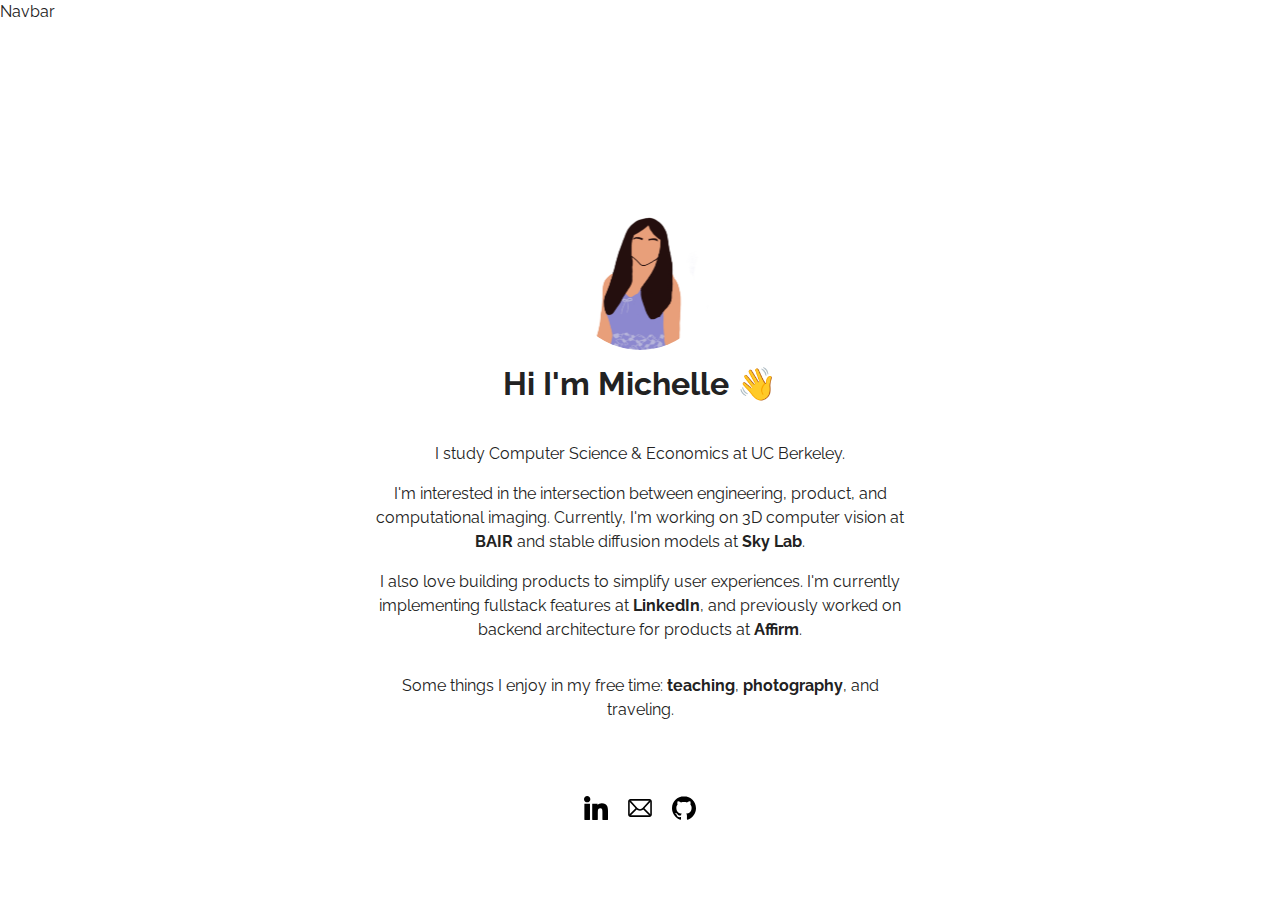
<file: index.html>
<!DOCTYPE html>
<html lang="en">
  <head>
    <meta charset="UTF-8" />
    <meta http-equiv="X-UA-Compatible" content="IE=edge" />
    <meta name="viewport" content="width=device-width, initial-scale=1.0" />
    <!-- Primary Meta Tags -->
    <title>Portfolio Template - Open source</title>
    <meta name="title" content="Portfolio Template - Open source" />
    <meta
      name="description"
      content="Build or customize your portfolio website using this super easy template. Free to use if you are a member of the community or a contributor to this project"
    />

    <!-- Open Graph / Facebook -->
    <meta property="og:type" content="website" />
    <meta
      property="og:url"
      content="https://github.com/CommunityPro/portfolio-html"
    />
    <meta property="og:title" content="Portfolio Template - Open source" />
    <meta
      property="og:description"
      content="Build or customize your portfolio website using this super easy template. Free to use if you are a member of the community or a contributor to this project"
    />
    <meta
      property="og:image"
      content="https://user-images.githubusercontent.com/62628408/150613011-b78a7f5a-0af1-4312-aab0-0022e7258693.png"
    />

    <!-- Twitter -->
    <meta property="twitter:card" content="summary_large_image" />
    <meta
      property="twitter:url"
      content="https://github.com/CommunityPro/portfolio-html"
    />
    <meta property="twitter:title" content="Portfolio Template - Open source" />
    <meta
      property="twitter:description"
      content="Build or customize your portfolio website using this super easy template. Free to use if you are a member of the community or a contributor to this project"
    />
    <meta
      property="twitter:image"
      content="https://user-images.githubusercontent.com/62628408/150613011-b78a7f5a-0af1-4312-aab0-0022e7258693.png"
    />

    <!-- Link -->
    <link
      rel="apple-touch-icon"
      sizes="180x180"
      href="assets/favicon/apple-touch-icon.png"
    />
    <link
      rel="icon"
      type="image/png"
      sizes="16x16"
      href="/assets/favicon/favicon-16x16.png"
    />
    <link
      rel="icon"
      type="image/png"
      sizes="32x32"
      href="assets/favicon/favicon-32x32.png"
    />
    <link
      rel="icon"
      type="image/png"
      sizes="192x192"
      href="assets/favicon/android-chrome-192x192.png"
    />
    <link
      rel="icon"
      type="image/png"
      sizes="512x512"
      href="assets/favicon/android-chrome-512x512.png"
    />
    <link rel="icon" type="image/x-icon" href="assets/favicon/favicon.ico" />
    <link rel="manifest" href="assets/favicon/site.webmanifest" />
    <link
      rel="stylesheet"
      href="https://use.fontawesome.com/releases/v5.15.4/css/all.css"
      integrity="sha384-DyZ88mC6Up2uqS4h/KRgHuoeGwBcD4Ng9SiP4dIRy0EXTlnuz47vAwmeGwVChigm"
      crossorigin="anonymous"
    />
    <link rel="stylesheet" href="css/style.css" />
    <link rel="stylesheet" href="css/utilities.css" />
  </head>
  <body>
    <header id="hero">
      Navbar
      <nav class="navbar">
        <div class="container">
          <!-- Logo -->
          <!-- <h1 id="logo">
            <a href="https://github.com/CommunityPro/portfolio-html"
              ><img src="./assets/logo.png" alt="Your Logo"
            /></a>
          </h1> -->
          <!-- Navbar links -->
          <ul class="nav-menu">
            <!-- <li><a class="nav-link" href="#projects">PROJECTS</a></li>
            <li><a class="nav-link" href="#">CONTACT</a></li>
            <li><a class="nav-link" href="#">BlOG</a></li> -->
            <li>
              <!-- <a
                class="nav-link btn btn-primary"
                href="https://github.com/CommunityPro/portfolio-html"
                >RESUME <i class="fas fa-arrow-right"></i
              ></a> -->
            </li>

            <!-- Toggle switch
            <div class="theme-switch">
              <input type="checkbox" id="switch" />
              <label class="toggle-icons" for="switch">
                <img class="moon" src="assets/moon.svg" />
                <img class="sun" src="assets/sun.svg" />
              </label>
            </div> -->
            <!-- Hamburger menu -->
          </ul>
          <!-- <div class="hamburger">
            <span class="bar"></span>
            <span class="bar"></span>
            <span class="bar"></span>
          </div> -->
        </div>
      </nav>

      <div>
        <section class="header-container">
          <img
            class="profile-image"
            src="assets/profile-img-2.png"
            alt=""
          />
          <h1>Hi I'm Michelle &#128075 </h1>
  
          
  
            <div class="content-text">
  
              <p>
                I study Computer Science & Economics at UC Berkeley.
            </p>
            <p>
                I'm interested in the intersection between engineering, product, and computational imaging. 
                Currently, I'm working on 3D computer vision at
                <a href="https://bair.berkeley.edu/" target="_blank"><strong>BAIR</strong></a> and stable diffusion models at 
                <a href="https://sky.cs.berkeley.edu/" target="_blank"><strong>Sky Lab</strong></a>.
                
                
                <p>I also love building products to simplify user experiences. I'm currently implementing fullstack features at <a href="https://www.linkedin.com/" target="_blank"><strong>LinkedIn</strong></a>, and previously worked on backend architecture for products at
                  <a href="https://www.affirm.com/" target="_blank"><strong>Affirm</strong></a>.</p>
                
            </p>
            <p>
                Some things I enjoy in my free time:
                <a href="https://c88c.org/sp24/staff.html" target="_blank"><strong>teaching</strong></a>, 
                <a href="https://michelle-photography.my.canva.site/photo" target="_blank"><strong>photography</strong></a>, and traveling.
            </p>
          </div>
  
          <!-- <p>
            You can contact me/stalk my socials below:
        </p> -->
          </div>
        </section>
      </div>
      
      
    </header>
    <body>
      <div class="container">
        <div class="social">
            <a href="https://www.linkedin.com/in/michellechen89/" target="_blank">
                <img src="./assets/linkedin-icon.svg" alt="Linkedin" />
            </a>   
            <a href="mailto:mjiahui.chen@gmail.com" target="_blank">
                <img src="./assets/gmail-icon.svg" alt="Gmail">
            </a>   
            <a href="https://github.com/mich889" target="_blank">
                <img src="./assets/github-icon.svg" alt="GitHub" />
            </a> 
            <!-- <a href="https://github.com/mich889" target="_blank">
              <img src="./assets/resume.svg" alt="Resume" />
          </a>          -->
        </div>
    </div>
    
  </body>
</html>
</file>
<file: css/style.css>
/* This is the required project styling. Will contain essential CSS styles like:
   * Flex property
   * Grid layout
   * Cards and sections
*/

@import url(https://fonts.googleapis.com/css?family=Raleway:100,200,300,regular,500,600,700,800,900,100italic,200italic,300italic,italic,500italic,600italic,700italic,800italic,900italic);

/* variables */
:root {
  /* Colors */
  --primary-color: #ffcd42;
  --secondary-color: #ffd35c;
  --bg-primary: #ffffff;
  --text-color: #222222;
  --text-color-two: #ffffff;
  --bg-secondary: #000000;
  --card-background: #f4f4f4;
  --bg-secondary-two: #111111;

  --shadow: 0 10px 40px rgba(0, 0, 0, 0.2);

  /* Font Weight */
  --weight-small: 300;
  --weight-semibold: 600;
  --weight-bold: 800;

  /* Max width */
  --width-small: 600px;
  --width-medium: 1100px;
  --width-large: 1300px;
}

[data-theme="dark"] {
  --primary-color: #ffcd42;
  --secondary-color: #ffd35c;
  --bg-primary: #000000;
  --text-color: #ffffff;
  --text-color-two: #222222;
  --bg-secondary: #ffffff;
  --card-background: #111111;
  --bg-secondary-two: #f4f4f4;
  --shadow: 0 2px 10px rgba(95, 95, 95, 0.2);
}

html {
  font-size: 100%;
  scroll-behavior: smooth;
}

/* Reset default styling */
* {
  margin: 0;
  padding: 0;
  box-sizing: border-box;
}

ul {
  list-style: none;
}

a {
  text-decoration: none;
  color: var(--text-color);
}

/* Main styling */
body {
  background: var(--bg-primary);
  color: var(--text-color);
  font-family: "Raleway", sans-serif;
  line-height: 1.5;
}

/* Navbar */
.nav-menu {
  display: flex;
  align-items: center;
  justify-content: flex-start;
  position: absolute;
  top: 20px;
  left: 350px;
  margin: 0;
  padding: 0;
  list-style: none;
}

.nav-menu li {
  margin: 0; /* Remove extra spacing around list items */
  padding: 0; /* Remove default padding */
}

.nav-link {
  display: inline-block;
  padding: 10px 10px; /* Add padding around each nav link */
  font-size: 0.8rem;
  font-weight: var(--weight-semibold);
  text-decoration: none; /* Remove underline */
  color: var(--text-primary); /* Use a variable for text color */
  transition: background-color 0.3s ease; /* Optional: Add a hover effect */
}

/* hamburger */
.hamburger {
  margin-bottom: 0.1rem;
  display: none;
}

.bar {
  display: block;
  width: 23px;
  height: 3px;
  margin: 4px auto;
  transition: all 0.3s ease-in-out;
  border-radius: 30px;
  background-color: var(--bg-secondary);
}

/* Hero section */
.header-container {
  display: flex;
  flex-direction: column;
  align-items: center;
  text-align: center;
  padding: 2rem 1rem;
  max-width: 800px;
  margin: 0 auto;
}

/* Profile image bounce animation */
.profile-image {
  width: 150px;
  height: 150px;
  object-fit: cover;
  border-radius: 50%;
  animation: bounce 1s infinite alternate;
  margin-bottom: 10px;
}

@keyframes bounce {
  from {
    transform: translateY(0px);
  }
  to {
    transform: translateY(-10px);
  }
}

.header-container h1 {
  margin-bottom: 10px;
}

.content-text {
  max-width: 600px;
  margin: 0 auto;
  padding: 0 20px;
  text-align: center;
}

.content-text p {
  margin-bottom: 8px;
}

.content-text ul, .content-text ol {
  display: inline-block;
  text-align: left;
  margin: 18px auto 18px auto;
  padding-left: 0;
}

.content-text li {
  margin-bottom: 0.01em; 
  padding-left: 0;
  text-align: left;
}

@media (max-width: 768px) {
  .header-container {
    padding: 1rem;
  }
  
  .profile-image {
    width: 120px;
    height: 120px;
  }
  
  .content-text {
    padding: 0 15px;
  }
  
  .content-text li {
    padding-left: 20px;
  }
}

.division {
  width: 100%;
  height: 2px;
  background-color: var(--card-background);
  margin: 5.5rem 0;
}

/* Projects */
#projects {
  display: flex;
  flex-direction: column;
  margin: 2rem auto 5rem;
}

#projects .btn {
  align-self: center;
  margin: 2rem 0;
}

.project-container {
  display: flex;
  flex-direction: column;
  gap: 2rem; /* Moderate vertical gap between projects */
  width: 100%;
  max-width: 800px;
  margin: 0 auto;
  padding: 20px 0;
  box-sizing: border-box;
}

.project {
  display: flex;
  align-items: center; /* Vertically center text with image */
  background: var(--bg-primary);
  border-radius: 8px;
  overflow: hidden;
  padding: 0;
}

.project-image {
  width: 320px;
  height: 200px;
  object-fit: cover;
  border-radius: 10px;
  margin-right: 32px;
  flex-shrink: 0;
}

.project-description {
  flex: 1;
  padding: 0;
  margin: 0;
}

.project-description h1 {
  margin-top: 0;
  margin-bottom: 0.5rem;
}

@media (max-width: 900px) {
  .project-container {
    max-width: 98vw;
    padding: 10px 0;
  }
  .project-image {
    width: 220px;
    height: 140px;
    margin-right: 16px;
  }
}

@media (max-width: 600px) {
  .project {
    flex-direction: column;
    align-items: flex-start;
  }
  .project-image {
    width: 100%;
    height: 180px;
    margin-right: 0;
    margin-bottom: 12px;
  }
}

/* Footer */
#footer {
  background: #111111;
}

#footer .container {
  display: flex;
  flex-direction: column;
  align-items: center;
  justify-content: center;
  color: #ffffff;
  min-height: 160px;
  text-align: center;
  border: 2px solid #000;
}

#footer a {
  font-size: 0.8rem;
  color: #fff;
}

a:hover {
  opacity: 0.6;
}

/* Social links */
.social {
  display: flex;
  justify-content: center;
  align-items: center;
  gap: 20px;
  margin-top: 10px;
  margin-bottom: 0;
  padding: 0;
}

.social img {
  width: 24px;
  height: 24px;
  transition: opacity 0.3s ease;
}

@media (max-width: 768px) {
  .social {
    gap: 15px;
  }
  
  .social img {
    width: 20px;
    height: 20px;
  }
}

/* Responsiveness */
@media (max-width: 1000px) {
  .project {
    display: grid;
    grid-template-columns: repeat(2, 1fr);
  }
}

@media (max-width: 670px) {
  .navbar .nav-menu {
    position: absolute;
    left: 50%;
    transform: translateX(-50%);
    top: 20px;
    flex-direction: row;
    width: auto;
    padding: 0;
    align-items: center;
  }

  .navbar .btn {
    margin: 0;
  }

  .nav-menu {
    position: absolute;
    left: 50%;
    transform: translateX(-50%);
    top: 20px;
  }
  
  .nav-menu li {
    margin: 0;
    padding: 0;
  }
  
  .nav-menu .nav-link {
    font-size: 0.8rem;
    margin: 0;
    padding: 0 0.5rem; 
  }
  
  .nav-menu .btn {
    width: auto;
    text-align: center;
    margin-top: 0;
  }  
  
  .hamburger {
    display: block;
    cursor: pointer;
    padding: 0.2rem 0.4rem;
  }

  .hamburger.active {
    border: 1px dotted gray;
  }

  .hamburger.active .bar:nth-child(2) {
    opacity: 0;
  }

  .hamburger.active .bar:nth-child(1) {
    transform: translateY(6px) rotate(45deg);
  }

  .hamburger.active .bar:nth-child(3) {
    transform: translateY(-8px) rotate(-45deg);
  }
}

.container {
  display: flex;
  justify-content: space-around; /* Or 'space-between' for even spacing at edges */
}

.social {
  display: flex;
  flex-wrap: wrap;
  gap: 20px; /* Adjust this value to control the spacing between icons */
}

.social a {
  flex: 1;
  display: flex;
  justify-content: center;
}

@media (max-width: 600px) {
  .header-container .btn {
    border-radius: 5px;
    width: 100%;
  }
}

.box {
  border: 2px solid #000; /* Black border */
  padding: 20px; /* Some padding */
  margin: 20px 0; /* Some margin */
  border-radius: 10px; /* Rounded corners */
  display: inline-block;
}

li {
  text-align: left;
  padding-left: 100px;
}

hr {
  width: 40%;
  border: none;
  border-top: 2px solid dimgray; /* Adjust color and thickness as needed */
  margin: 0px auto 20px; /* Negative top margin to move the line up */
}

.project {
  display: flex;
  align-items: flex-start;
}

.project-container {
  display: flex;
  flex-direction: column;
  gap: 10px;
  width: 100%;
  max-width: 800px;
  margin: 0 auto;
  padding: 20px;
  box-sizing: border-box;
}

.wide-margin-line {
  max-width: 700px;
  margin-left: auto;
  margin-right: auto;
  text-align: center;
}
@media (max-width: 700px) {
  .wide-margin-line {
    max-width: 95vw;
  }
}

.navbar {
  box-shadow: none !important;
  position: static !important;
}

.nav-menu {
  box-shadow: none !important;
}

h2, h1, .nav-link {
  text-shadow: none !important;
}

@media (max-width: 670px) {
  .navbar {
    position: static !important;
    box-shadow: none !important;
  }
}
</file>
<file: css/utilities.css>
/* ?This is where reusable styling of this template will be. 
   !Will contain things like:
   * Button styling
   * Background color styling
   * padding and margin
*/

.container {
  max-width: var(--width-medium);
  margin: 0 auto;
  padding: 1rem 2rem;
}

h1::selection,
h2::selection {
  color: #111;
  background: var(--primary-color);
}

/* Buttons */
.btn {
  display: inline-block;
  padding: 0.75rem 1.9rem;
  border-radius: 30px;
  text-transform: uppercase;
  font-size: 0.82rem;
  transition: 0.3s;
}

.btn-primary {
  background: var(--primary-color);
  color: #000000;
}

.btn-secondary {
  margin: 5px 0;
  background-color: var(--bg-secondary);
  color: var(--bg-primary);
}

/* add hover to resume button */
.btn-primary:hover {
  background: var(--secondary-color);
}

/* Dark mode toggle */
#switch {
  display: none;
}

.toggle-icons {
  display: flex;
  justify-content: space-between;
  align-items: center;
  cursor: pointer;
}

.toggle-icons > img {
  transition: 0.6s cubic-bezier(0.23, 1, 0.32, 1);
  width: 30px;
}

.moon {
  transform: rotate(10deg);
}

#switch:checked + .toggle-icons .moon {
  transform: rotate(250deg);
}

#switch:checked + .toggle-icons .sun {
  transform: rotate(100deg);
}

/* Header Container */
.header-container {
  display: flex;
  flex-direction: column;
  align-items: center;
  justify-content: center;
  margin-top: 8rem;
  padding: 1rem;
}

.header-container > div {
  margin-top: 1rem;
}

.content-text {
  text-align: center;
  margin: 1.5rem 0;
}

.content-text h2 {
  font-size: 3rem;
  line-height: 1.2;
  transition: 0.2s ease-in-out;
}

.content-text p {
  padding: 0.5rem;
  margin: 0 auto;
  max-width: 700px;
}

/* Project cards */
.card {
  padding: 1rem;
  background: var(--card-background);
  color: #ffffff;
  border-radius: 5px;
  transition: 0.4s ease-in-out;
  cursor: pointer;
}

.card a {
  color: #ffffff;
  transition: 0.25s ease-in-out;
  font-size: 1.1rem;
  margin-right: 0.3rem;
}

.card a:hover {
  color: var(--primary-color);
}

.card:hover {
  box-shadow: inset 0 100px 1000px 10px rgba(0, 0, 0, 0.8);
}

.card:hover .project-info {
  opacity: 1;
}

/* Project Images */

/* project 1 */
.card:nth-child(1) {
  background: url(../assets/project/project-one.png) center center/cover;
}

/* Project 2 */
.card:nth-child(2) {
  background: url(../assets/project/project-two.png) center center/cover;
}

/* Project 3 */
.card:nth-child(3) {
  background: url(../assets/project/project-three.png) center center/cover;
}

/* Project 4 */
.card:nth-child(4) {
  background: url(../assets/project/project-four.png) center center/cover;
}

/* Project 5 */
.card:nth-child(5) {
  background: url(../assets/project/project-five.png) center center/cover;
}

/* Project 6 */
.card:nth-child(6) {
  background: url(../assets/project/project-six.png) center center/cover;
}

/* Media Queries */
@media (max-width: 768px) {
  .header-container {
    margin-top: 7rem;
    text-align: center;
  }

  .content-text h2 {
    font-size: 2.5rem;
  }
}
</file>
